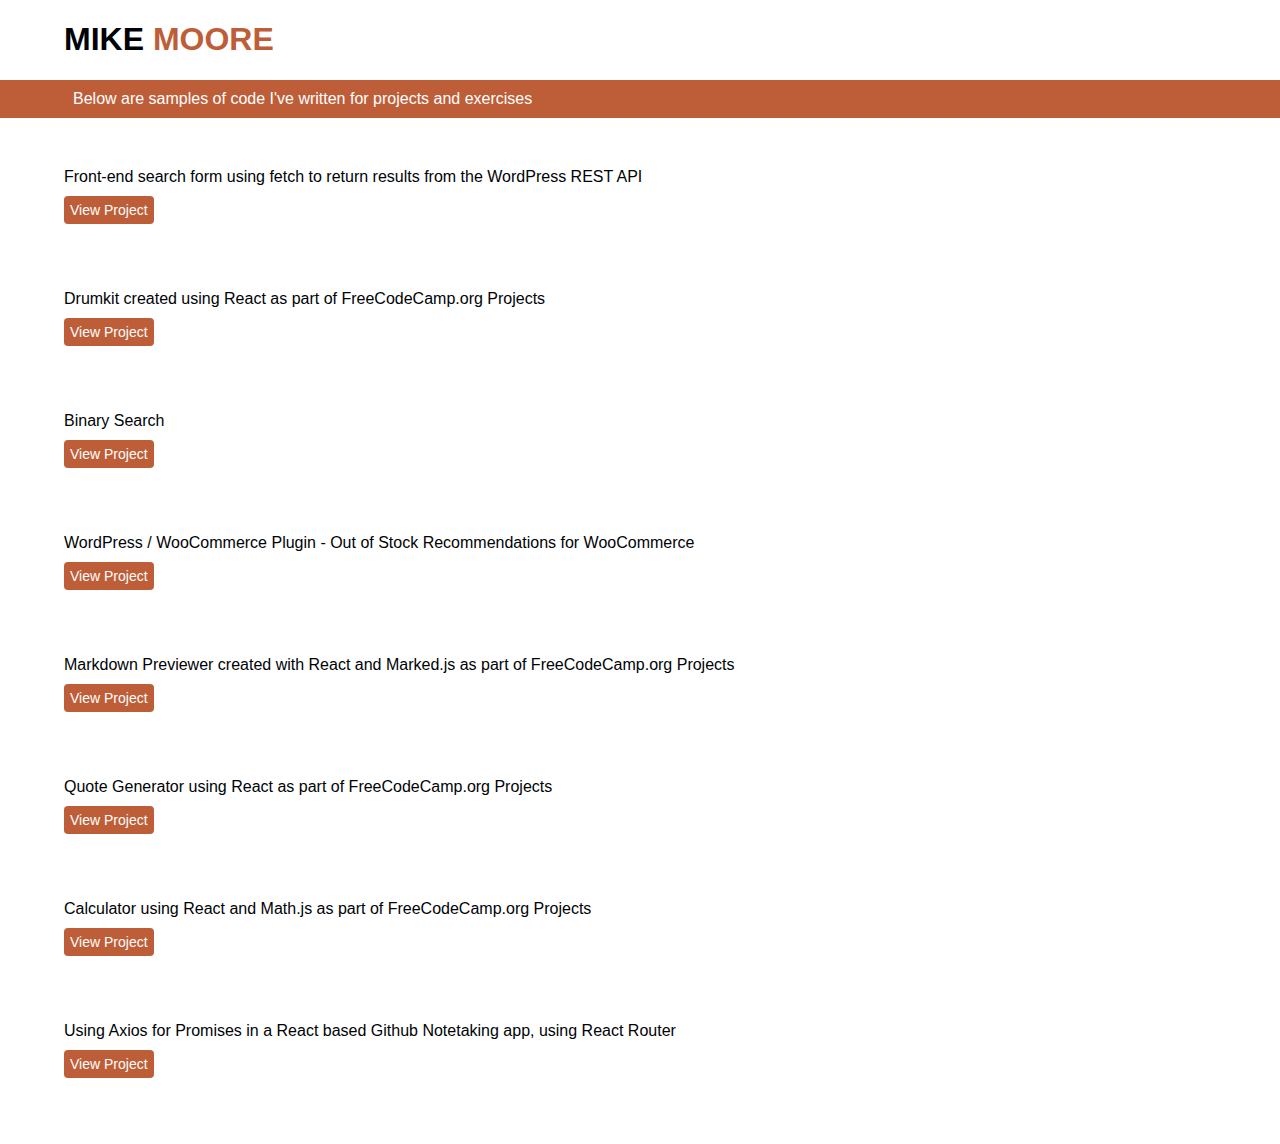
<file: index.html>
<!DOCTYPE html>
<!--[if lt IE 7]>      <html class="no-js lt-ie9 lt-ie8 lt-ie7"> <![endif]-->
<!--[if IE 7]>         <html class="no-js lt-ie9 lt-ie8"> <![endif]-->
<!--[if IE 8]>         <html class="no-js lt-ie9"> <![endif]-->
<!--[if gt IE 8]><!--> <html class="no-js"> <!--<![endif]-->
    <head>
        <meta charset="utf-8">
        <meta http-equiv="X-UA-Compatible" content="IE=edge">
        <title>Mike Moore - Code Examples</title>
        <meta name="description" content="">
        <meta name="viewport" content="width=device-width, initial-scale=1">
        <link rel="stylesheet" href="style.css">
    </head>
    <body>
        <!--[if lt IE 7]>
            <p class="browsehappy">You are using an <strong>outdated</strong> browser. Please <a target="_blank" href="#">upgrade your browser</a> to improve your experience.</p>
        <![endif]-->
        <div class="container">
            <h1>Mike <span>Moore</span></h1>
        </div>

        <div class="intro">
            <div class="container">
                Below are samples of code I've written for projects and exercises
            </div>
        </div>

        <div class="container">
                <div class="gists">
                    <div class="gist-wrap">
                        <div class="gist-description">
                            Front-end search form using fetch to return results from the WordPress REST API 
                        </div>
                        <div class="project-link">
                            <a target="_blank" href="https://github.com/woocommerce/woocommerce-response-codes/blob/master/assets/js/search.js">View Project</a>
                        </div>
                        <script src="https://gist.github.com/mdmoore/574255ad8002c8860f7cf782e54f5cca.js"></script>
                    </div>

                    <div class="gist-wrap">
                        <div class="gist-description">
                            Drumkit created using React as part of FreeCodeCamp.org Projects
                        </div>
                        <div class="project-link">
                            <a target="_blank" href="https://codepen.io/mdmoore/full/xxVyRVb">View Project</a>
                        </div>
                        <script src="https://gist.github.com/mdmoore/817b0ffa034bedbf70148cd10d477534.js"></script>
                    </div>
                    
                    <div class="gist-wrap">
                        <div class="gist-description">
                            Binary Search
                        </div>
                        <div class="project-link">
                            <a target="_blank" href="https://github.com/mdmoore/grokking-algorithms">View Project</a>
                        </div>
                        <script src="https://gist.github.com/mdmoore/c0eabe68a7ebc7ae29ed1830a87a5fd0.js"></script>
                    </div>
                    
                    <div class="gist-wrap">
                        <div class="gist-description">
                            WordPress / WooCommerce Plugin - Out of Stock Recommendations for WooCommerce 
                        </div>
                        <div class="project-link">
                            <a target="_blank" href="https://github.com/mdmoore/out-of-stock-recommendatons-for-woocommerce">View Project</a>
                        </div>
                        <script src="https://gist.github.com/mdmoore/1622e32e568658ab94a003d66fabd626.js"></script>
                    </div>    
                    
                    <div class="gist-wrap">
                        <div class="gist-description">
                            Markdown Previewer created with React and Marked.js as part of FreeCodeCamp.org Projects
                        </div>
                        <div class="project-link">
                            <a target="_blank" href="https://codepen.io/mdmoore/full/ZEWMPve">View Project</a>
                        </div>
                        <script src="https://gist.github.com/mdmoore/7600115149cf6cf06e440c9080ff7865.js"></script>
                    </div>

                    <div class="gist-wrap">
                        <div class="gist-description">
                            Quote Generator using React as part of FreeCodeCamp.org Projects
                        </div>
                        <div class="project-link">
                            <a target="_blank" href="https://codepen.io/mdmoore/full/QWNVKwg">View Project</a>
                        </div>
                        <script src="https://gist.github.com/mdmoore/2da35e4c7bdbd2a6932422bcb1aa653c.js"></script>
                    </div>

                    <div class="gist-wrap">
                        <div class="gist-description">
                            Calculator using React and Math.js  as part of FreeCodeCamp.org Projects
                        </div>
                        <div class="project-link">
                            <a target="_blank" href="https://codepen.io/mdmoore/full/eYZPPrq">View Project</a>
                        </div>
                        <script src="https://gist.github.com/mdmoore/603064ef92bf7c18eb81b22e02e0ced7.js"></script>
                    </div>

                    <div class="gist-wrap">
                        <div class="gist-description">
                            Using Axios for Promises in a React based Github Notetaking app, using React Router
                        </div>
                        <div class="project-link">
                            <a target="_blank" href="https://mdmoore.github.io/github-notetaker/index.html">View Project</a>
                        </div>
                        <script src="https://gist.github.com/mdmoore/1d983de04f1ca3e4b98877caa322305d.js"></script>
                    </div>
                </div>
        </div>

        <script src="" async defer></script>
    </body>
</html>
</file>
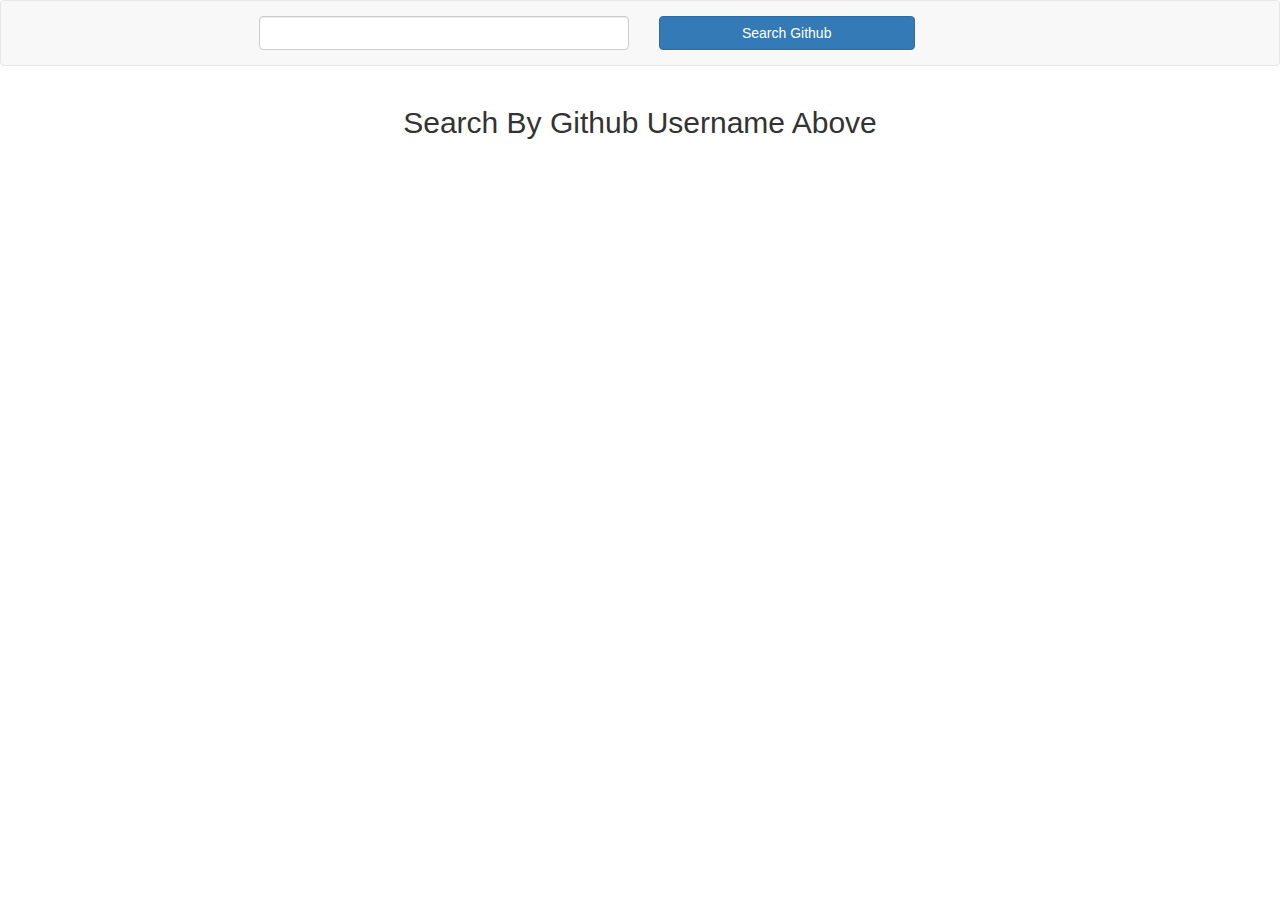
<file: github-notetaker/index.html>
<!DOCTYPE html>
<html land="en">
    <head>
        <meta charset="utf-8">
        <title>React Github Notetaker</title>
	
		<link rel="stylesheet" href="https://maxcdn.bootstrapcdn.com/bootstrap/3.3.6/css/bootstrap.min.css">
	
    </head>
    <body>
    	<div id="app"></div>
    	<script src="bundle.js"></script>
    </body>
</html>
</file>
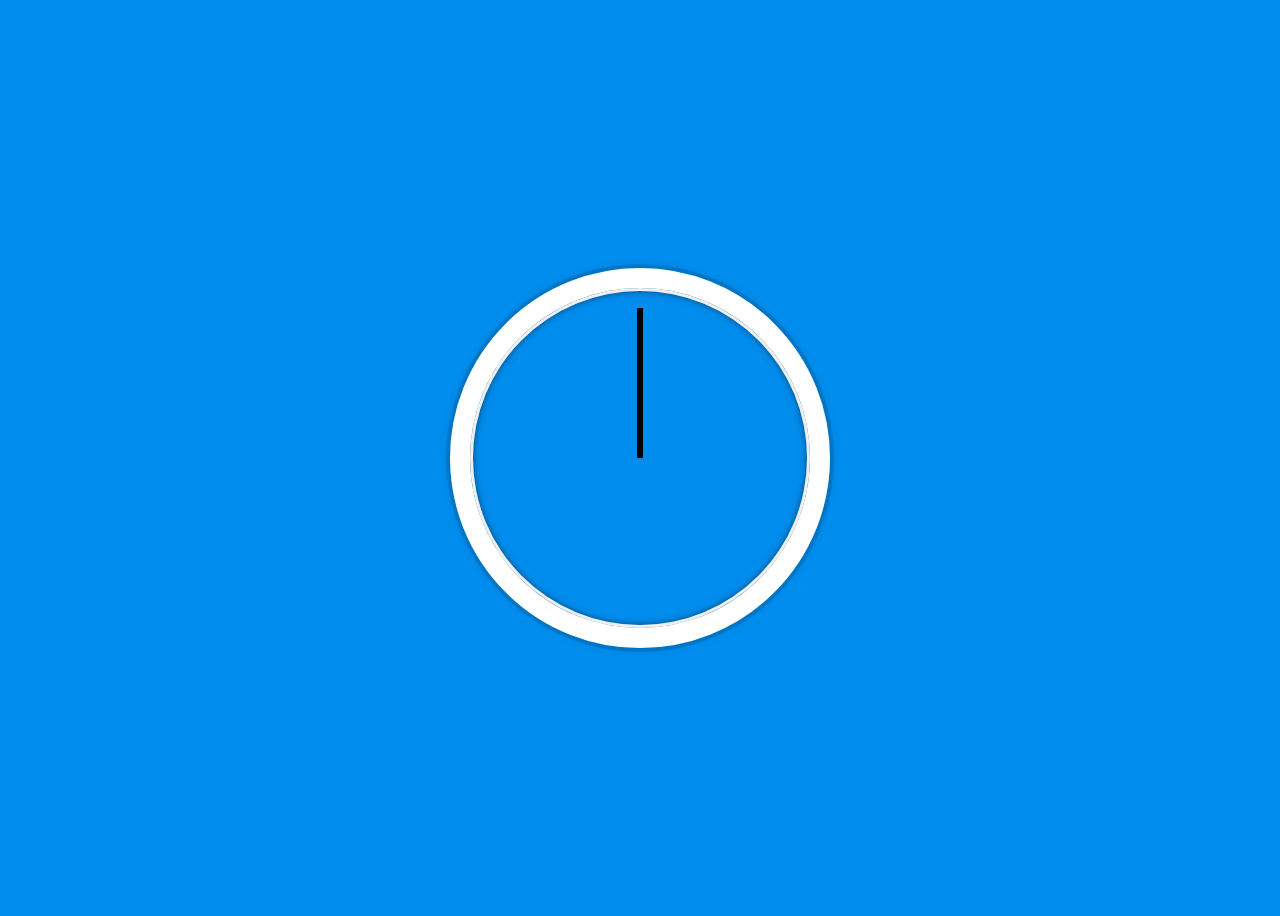
<file: js-30/css-js-clock/index.html>
<!DOCTYPE html>
<html lang="en">
<head>
  <meta charset="UTF-8">
  <title>CSS + JS Clock</title>
  <link rel="stylesheet" href="style.css">
</head>
<body>


<div class="clock">
  <div class="clock-face">
    <div class="hand hour-hand"></div>
    <div class="hand min-hand"></div>
    <div class="hand second-hand"></div>
  </div>
</div>


<script type="text/javascript" src="scripts.js"></script>


</body>
</html>
</file>
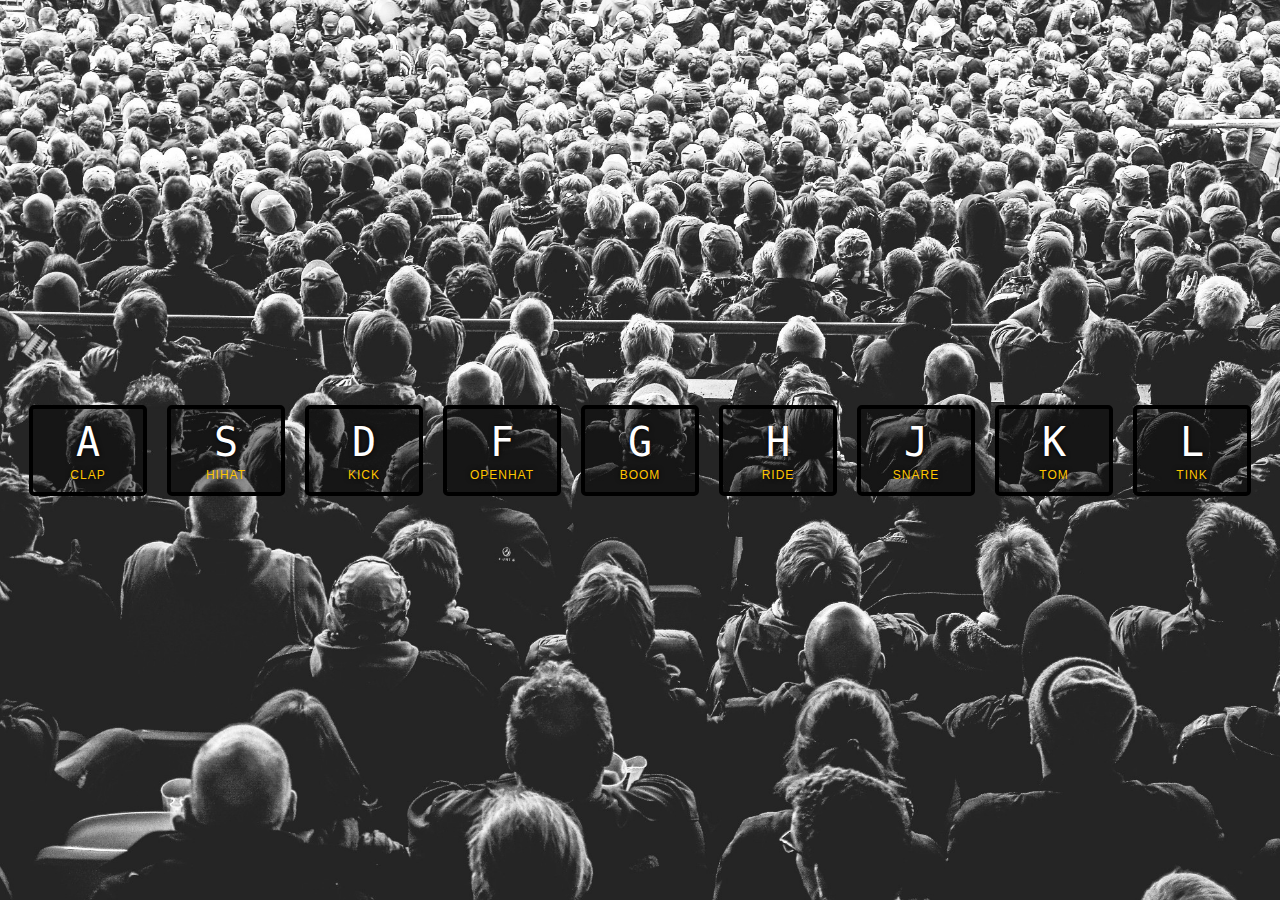
<file: js-30/javascript-drumkit/index.html>
<!DOCTYPE html>
<html lang="en">
<head>
  <meta charset="UTF-8">
  <title>JS Drum Kit</title>
  <link rel="stylesheet" href="style.css">
</head>
<body>


  <div class="keys">
    <div data-key="65" class="key">
      <kbd>A</kbd>
      <span class="sound">clap</span>
    </div>
    <div data-key="83" class="key">
      <kbd>S</kbd>
      <span class="sound">hihat</span>
    </div>
    <div data-key="68" class="key">
      <kbd>D</kbd>
      <span class="sound">kick</span>
    </div>
    <div data-key="70" class="key">
      <kbd>F</kbd>
      <span class="sound">openhat</span>
    </div>
    <div data-key="71" class="key">
      <kbd>G</kbd>
      <span class="sound">boom</span>
    </div>
    <div data-key="72" class="key">
      <kbd>H</kbd>
      <span class="sound">ride</span>
    </div>
    <div data-key="74" class="key">
      <kbd>J</kbd>
      <span class="sound">snare</span>
    </div>
    <div data-key="75" class="key">
      <kbd>K</kbd>
      <span class="sound">tom</span>
    </div>
    <div data-key="76" class="key">
      <kbd>L</kbd>
      <span class="sound">tink</span>
    </div>
  </div>

  <audio data-key="65" src="sounds/clap.wav"></audio>
  <audio data-key="83" src="sounds/hihat.wav"></audio>
  <audio data-key="68" src="sounds/kick.wav"></audio>
  <audio data-key="70" src="sounds/openhat.wav"></audio>
  <audio data-key="71" src="sounds/boom.wav"></audio>
  <audio data-key="72" src="sounds/ride.wav"></audio>
  <audio data-key="74" src="sounds/snare.wav"></audio>
  <audio data-key="75" src="sounds/tom.wav"></audio>
  <audio data-key="76" src="sounds/tink.wav"></audio>


<script type="text/javascript" src="scripts.js"></script>


</body>
</html>
</file>
<file: style.css>
* {
    box-sizing: border-box;
}

@import url('https://fonts.googleapis.com/css2?family=Roboto:wght@300;500&display=swap');

body{
    font-family: 'Roboto', sans-serif;
    color: #000306;
    margin: 0;
    font-weight: 300;
}

h1{
    text-transform: uppercase;
}

h1 span{
    color: #be5e38;
}

.intro{
    color: #fff;
    background-color: #be5e38;
    padding: 10px;
    font-weight: 300;
    margin-bottom: 50px;
}

@media screen and (min-width: 1499px){
    .container{
        max-width: 1500px;
    }
}

.container{
    width: 90%;
    margin: 0 auto;
}

.project-link a {
	text-decoration: none;
	background-color: #be5e38;
	color: #fff;
	padding: 6px;
	display: inline-block;
	border-radius: 4px;
	font-weight: 300;
    font-size: 14px;
    margin-bottom: 16px;
}

.gist-wrap{
    width: 100%;
    margin-bottom: 50px;
}

@media screen and (min-width: 1335px){
    .gist-wrap {
        width: 48%;
    }
}

.gists {
	display: flex;
	flex-wrap: wrap;
	width: 100%;
	justify-content: space-between;
}

.gist-description {
	margin-bottom: 10px;
}

.gist-data{
    height:250px;
    overflow-y: visible;
}
</file>
<file: js-30/css-js-clock/style.css>
html {
  background:#018DED url(https://unsplash.it/1500/1000?image=881&blur=50);
  background-size:cover;
  font-family:'helvetica neue';
  text-align: center;
  font-size: 10px;
}

body {
  font-size: 2rem;
  display:flex;
  flex:1;
  min-height: 100vh;
  align-items: center;
}

.clock {
  width: 30rem;
  height: 30rem;
  border:20px solid white;
  border-radius:50%;
  margin:50px auto;
  position: relative;
  padding:2rem;
  box-shadow:
    0 0 0px 4px rgba(0,0,0,0.1),
    inset 0 0 0 3px #EFEFEF,
    inset 0 0 10px black,
    0 0 10px rgba(0,0,0,0.2);
}

.clock-face {
  position: relative;
  width: 100%;
  height: 100%;
  transform: translateY(-3px); /* account for the height of the clock hands */
}

.hand{
  width: 50%;
  height: 6px;
  background: #000;
  position: absolute;
  top: 50%;
  transform-origin: 100%;
  transform: rotate(90deg);
  transition: all all 0.05s;
  transition-timing-function: cubic-bezier(0.1, 2.7, 0.58, 1);
}
</file>
<file: js-30/javascript-drumkit/style.css>
html {
  font-size: 10px;
  background:url('images/b9r5sEL.jpg') bottom center;
  background-size: cover;
}
body,html {
  margin: 0;
  padding: 0;
  font-family: sans-serif;
}

.keys {
  display:flex;
  flex:1;
  min-height:100vh;
  align-items: center;
  justify-content: center;
}

.key {
  border:4px solid black;
  border-radius:5px;
  margin:1rem;
  font-size: 1.5rem;
  padding:1rem .5rem;
  transition:all .07s;
  width:100px;
  text-align: center;
  color:white;
  background:rgba(0,0,0,0.4);
  text-shadow:0 0 5px black;
}

.playing {
  transform:scale(1.1);
  border-color:#ffc600;
  box-shadow: 0 0 10px #ffc600;
}

kbd {
  display: block;
  font-size: 40px;
}

.sound {
  font-size: 1.2rem;
  text-transform: uppercase;
  letter-spacing: 1px;
  color:#ffc600;
}
</file>
